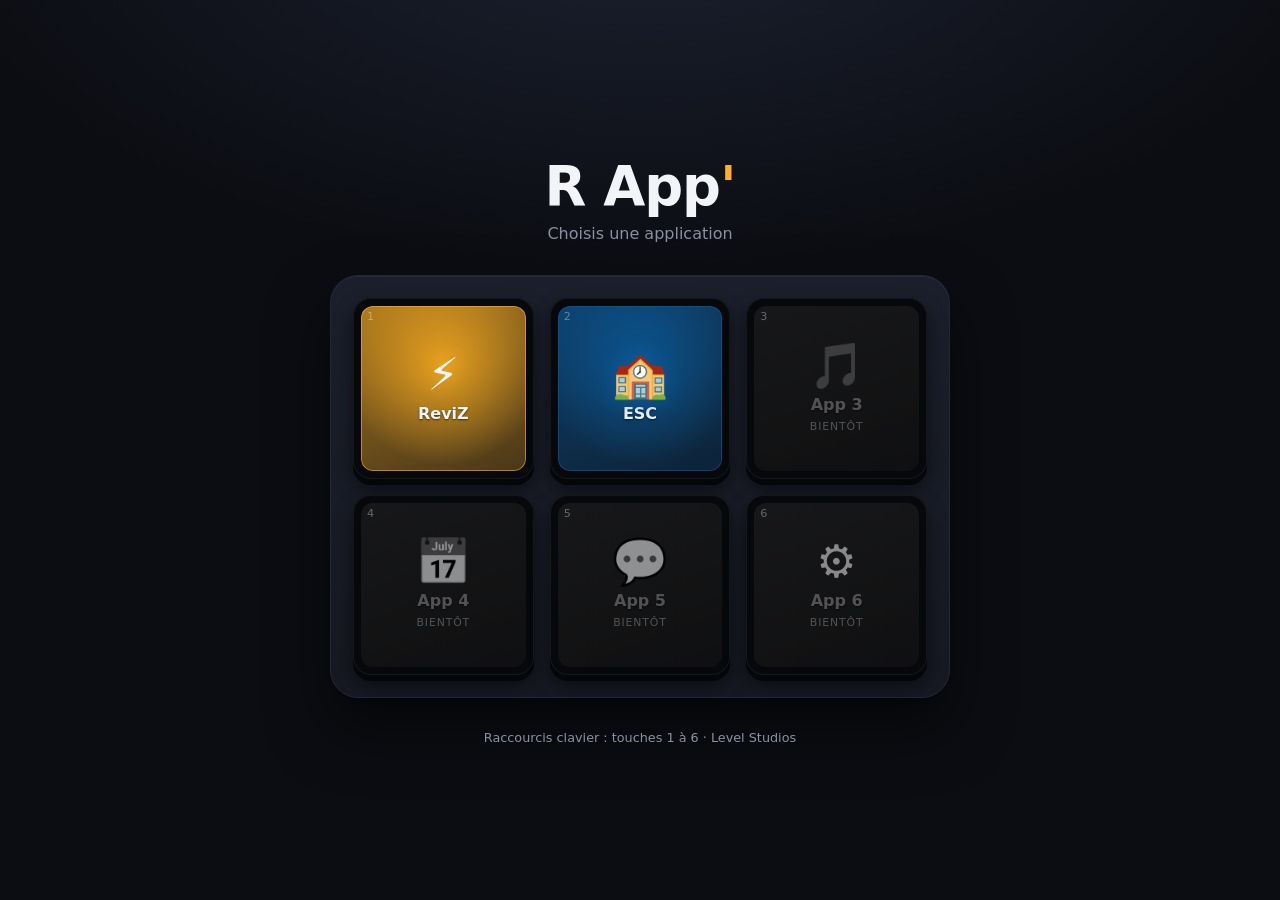
<file: index.html>
<!doctype html>
<html lang="fr">
<head>
  <meta charset="utf-8">
  <meta name="viewport" content="width=device-width, initial-scale=1">
  <title>R App'</title>
  <meta name="robots" content="noindex, nofollow">
  <meta name="theme-color" content="#0b0d12">
  <link rel="icon" href="favicon.svg" type="image/svg+xml">
  <link rel="stylesheet" href="style.css">
</head>
<body>
  <main class="deck-wrap">
    <header class="brand">
      <h1>R App<span class="accent">'</span></h1>
      <p>Choisis une application</p>
    </header>

    <section class="deck" aria-label="Applications">
      <div class="deck-grid" id="deck"></div>
    </section>

    <footer class="foot">Raccourcis clavier : touches 1 à 6 · Level Studios</footer>
  </main>

  <script src="apps.js"></script>
  <script src="app.js"></script>
</body>
</html>
</file>
<file: style.css>
:root {
  --bg: #0b0d12;
  --body: #161922;
  --body-edge: #232736;
  --text: #f2f4f8;
  --muted: #8a90a2;
  --radius: 18px;
}

* { box-sizing: border-box; }

html, body { height: 100%; }

body {
  margin: 0;
  background: radial-gradient(1200px 600px at 50% -10%, #1c2130 0%, var(--bg) 60%);
  color: var(--text);
  font-family: system-ui, -apple-system, "Segoe UI", Roboto, sans-serif;
  -webkit-font-smoothing: antialiased;
}

.deck-wrap {
  min-height: 100%;
  display: flex;
  flex-direction: column;
  align-items: center;
  justify-content: center;
  gap: 32px;
  padding: 32px 16px;
}

.brand { text-align: center; }
.brand h1 {
  margin: 0;
  font-size: clamp(2.2rem, 6vw, 3.4rem);
  font-weight: 800;
  letter-spacing: -0.02em;
}
.brand .accent { color: #ffb020; }
.brand p { margin: 6px 0 0; color: var(--muted); }

/* Le boîtier du "Stream Deck" */
.deck {
  width: 100%;
  max-width: 620px;
  padding: 22px;
  border-radius: 28px;
  background: linear-gradient(180deg, #1b1f2b, var(--body));
  border: 1px solid var(--body-edge);
  box-shadow:
    0 30px 60px rgba(0, 0, 0, 0.55),
    inset 0 1px 0 rgba(255, 255, 255, 0.05);
}

.deck-grid {
  display: grid;
  grid-template-columns: repeat(3, 1fr);
  gap: 16px;
}

/* Une touche */
.key {
  position: relative;
  aspect-ratio: 1;
  display: block;
  padding: 0;
  border: 0;
  border-radius: var(--radius);
  background: #07080b;
  color: inherit;
  text-decoration: none;
  font: inherit;
  cursor: pointer;
  box-shadow:
    0 6px 0 #05060a,
    0 10px 18px rgba(0, 0, 0, 0.5),
    inset 0 0 0 1px rgba(255, 255, 255, 0.06);
  transition: transform 0.08s ease, box-shadow 0.08s ease;
  -webkit-tap-highlight-color: transparent;
}

.key-screen {
  position: absolute;
  inset: 8px;
  border-radius: calc(var(--radius) - 6px);
  display: flex;
  flex-direction: column;
  align-items: center;
  justify-content: center;
  gap: 6px;
  background:
    radial-gradient(circle at 50% 35%, color-mix(in srgb, var(--key-color) 55%, transparent), transparent 70%),
    linear-gradient(160deg, color-mix(in srgb, var(--key-color) 35%, #0d0f15), #0d0f15);
  overflow: hidden;
}

.key-icon {
  font-size: clamp(1.8rem, 7vw, 2.8rem);
  line-height: 1;
  filter: drop-shadow(0 0 10px color-mix(in srgb, var(--key-color) 80%, transparent));
}

.key-label {
  font-weight: 700;
  font-size: clamp(0.8rem, 2.8vw, 1rem);
  text-shadow: 0 1px 2px rgba(0, 0, 0, 0.6);
}

.key-soon {
  font-size: 0.68rem;
  text-transform: uppercase;
  letter-spacing: 0.08em;
  color: var(--muted);
}

.key-num {
  position: absolute;
  top: 12px;
  left: 14px;
  font-size: 0.7rem;
  color: rgba(255, 255, 255, 0.35);
}

.key:hover .key-screen { filter: brightness(1.15); }

.key:focus-visible {
  outline: 2px solid var(--key-color);
  outline-offset: 4px;
}

.key:active,
.key.is-pressed {
  transform: translateY(5px);
  box-shadow:
    0 1px 0 #05060a,
    0 3px 8px rgba(0, 0, 0, 0.5),
    inset 0 0 0 1px rgba(255, 255, 255, 0.06);
}

.key.is-pressed .key-screen { animation: flash 0.35s ease-out; }

@keyframes flash {
  0%   { box-shadow: inset 0 0 0 999px color-mix(in srgb, var(--key-color) 45%, transparent); }
  100% { box-shadow: inset 0 0 0 999px transparent; }
}

/* Compte à rebours pendant le réveil de l'app */
.key-wait {
  position: absolute;
  inset: 0;
  display: flex;
  flex-direction: column;
  align-items: center;
  justify-content: center;
  gap: 4px;
  background: rgba(7, 8, 11, 0.82);
  backdrop-filter: blur(2px);
}

.key-count {
  font-size: clamp(2rem, 9vw, 3.2rem);
  font-weight: 800;
  font-variant-numeric: tabular-nums;
  line-height: 1;
  color: var(--key-color);
  text-shadow: 0 0 14px color-mix(in srgb, var(--key-color) 70%, transparent);
}

.key-wait-text {
  font-size: 0.72rem;
  text-transform: uppercase;
  letter-spacing: 0.08em;
  color: var(--muted);
}

.key.is-waking { cursor: progress; }
.key.is-waking .key-screen { animation: pulse 1.6s ease-in-out infinite; }

@keyframes pulse {
  0%, 100% { box-shadow: inset 0 0 0 2px color-mix(in srgb, var(--key-color) 30%, transparent); }
  50%      { box-shadow: inset 0 0 0 2px var(--key-color); }
}

/* Touche sans app : grisée */
.key.is-off { cursor: default; }
.key.is-off .key-screen,
.key.is-off:hover .key-screen {
  background: linear-gradient(160deg, #22252e, #15171d);
  filter: grayscale(1);
  opacity: 0.55;
}
.key.is-off .key-icon { filter: none; }
.key.is-off .key-label { color: var(--muted); }

/* Touche avec une app : couleur vive */
.key:not(.is-off) .key-screen {
  background:
    radial-gradient(circle at 50% 35%, color-mix(in srgb, var(--key-color) 80%, transparent), transparent 75%),
    linear-gradient(160deg, color-mix(in srgb, var(--key-color) 65%, #0d0f15), color-mix(in srgb, var(--key-color) 25%, #0d0f15));
  box-shadow: inset 0 0 0 1px color-mix(in srgb, var(--key-color) 60%, transparent);
}

.foot {
  color: var(--muted);
  font-size: 0.8rem;
  text-align: center;
}

@media (max-width: 420px) {
  .deck { padding: 14px; border-radius: 22px; }
  .deck-grid { gap: 10px; }
}

@media (prefers-reduced-motion: reduce) {
  .key, .key.is-pressed .key-screen { transition: none; animation: none; }
}
</file>
